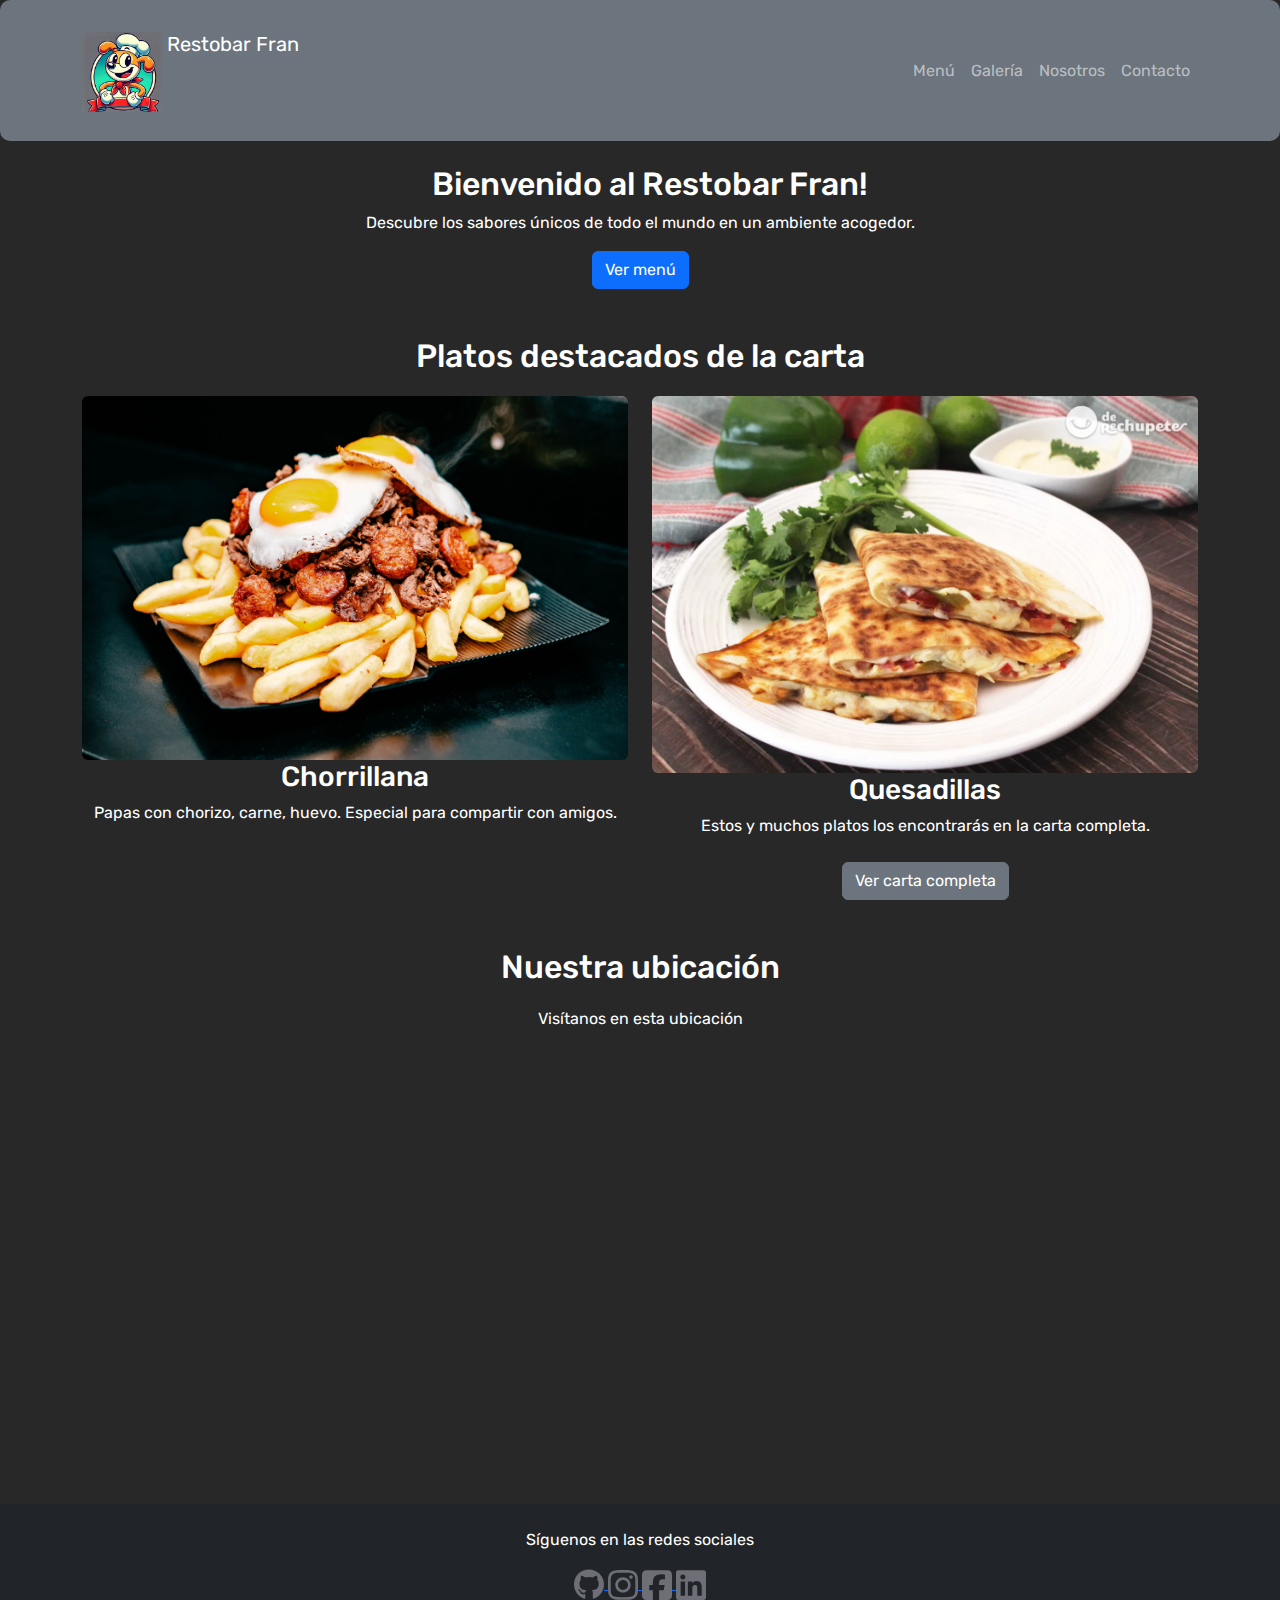
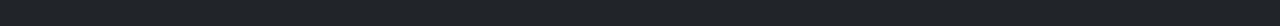
<file: index.html>
<!DOCTYPE html>
<html lang="es">
<head>
    <meta charset="UTF-8">
    <meta name="viewport" content="width=device-width, initial-scale=1.0">
    <title>Restobar Fran</title>
    <link rel="shortcut icon" href="./assets/img/logo restaurant.webp" type="image/x-icon">
    <link href="https://cdn.jsdelivr.net/npm/bootstrap@5.3.0-alpha1/dist/css/bootstrap.min.css" rel="stylesheet">
    <link rel="stylesheet" href="./assets/css/style.css">
</head>
<body>
    <header class="bg-secondary text-white p-3 mb-4">
        <nav class="navbar navbar-expand-lg navbar-dark">
            <div class="container">
                <a class="navbar-brand" href="#">
                    <img src="./assets/img/logo restaurant.webp" alt="logo-perro" width="80px" class="d-inline-block align-text-top">
                    Restobar Fran
                </a>
                <button class="navbar-toggler" type="button" data-bs-toggle="collapse" data-bs-target="#navbarNav" aria-controls="navbarNav" aria-expanded="false" aria-label="Toggle navigation">
                    <span class="navbar-toggler-icon"></span>
                </button>
                <div class="collapse navbar-collapse" id="navbarNav">
                    <ul class="navbar-nav ms-auto">
                        <li class="nav-item"><a class="nav-link" href="./pages/menu.html">Menú</a></li>
                        <li class="nav-item"><a class="nav-link" href="./pages/galeria.html">Galería</a></li>
                        <li class="nav-item"><a class="nav-link" href="./pages/nosotros.html">Nosotros</a></li>
                        <li class="nav-item"><a class="nav-link" href="./pages/contacto.html">Contacto</a></li>
                    </ul>
                </div>
            </div>
        </nav>
    </header>

    <main class="container">
        <section class="text-center mb-5">
            <h1>Bienvenido al Restobar Fran!</h1>
            <p>Descubre los sabores únicos de todo el mundo en un ambiente acogedor.</p>
            <a href="./pages/menu.html" class="btn btn-primary">Ver menú</a>
        </section>

        <section class="mb-5">
            <h2 class="text-center">Platos destacados de la carta</h2>
            <div class="row">
                <div class="col-md-6 text-center">
                    <img src="./assets/img/foto-chorrillana.jpg" alt="chorrillana" class="img-fluid rounded">
                    <h3>Chorrillana</h3>
                    <p>Papas con chorizo, carne, huevo. Especial para compartir con amigos.</p>
                </div>
                <div class="col-md-6 text-center">
                    <img src="./assets/img/chorrillana.webp" alt="quesadillas" class="img-fluid rounded">
                    <h3>Quesadillas</h3>
                    <p>Estos y muchos platos los encontrarás en la carta completa.</p>
                    <a href="./pages/menu.html" class="btn btn-secondary mt-2">Ver carta completa</a>
                </div>
            </div>
        </section>

        <section class="text-center">
            <h2>Nuestra ubicación</h2>
            <p>Visítanos en esta ubicación</p>
            <iframe class="w-100" src="https://www.google.com/maps/embed?pb=!1m18!1m12!1m3!1d3330.215364141365!2d-70.60897622357761!3d-33.4176291458333!2m3!1f0!2f0!3f0!3m2!1i1024!2i768!4f13.1!3m3!1m2!1s0x9662cf69d4854951%3A0x9a87ef2fefaad0df!2sCenco%20Costanera!5e0!3m2!1ses!2scl!4v1728953702246!5m2!1ses!2scl" width="600" height="450" style="border:0;" allowfullscreen loading="lazy"></iframe>
        </section>
    </main>

    <footer class="bg-dark text-white text-center p-4">
        <p>Síguenos en las redes sociales</p>
        <div>
            <a href="https://github.com/ReportFuco" target="_blank">
                <img src="./assets/img/github-brands-final.svg" alt="GitHub" width="30px">
            </a>
            <a href="https://www.instagram.com/elfucko._/" target="_blank">
                <img src="./assets/img/instagram-brands-final.svg" alt="Instagram" width="30px">
            </a>
            <a href="https://Facebook.com" target="_blank">
                <img src="./assets/img/facebook-final.svg" alt="Facebook" width="30px">
            </a>
            <a href="http://www.linkedin.com/in/fcoarancibiag" target="_blank">
                <img src="./assets/img/linkedin-final.svg" alt="LinkedIn" width="30px">
            </a>
        </div>
    </footer>
</body>
</html>
</file>
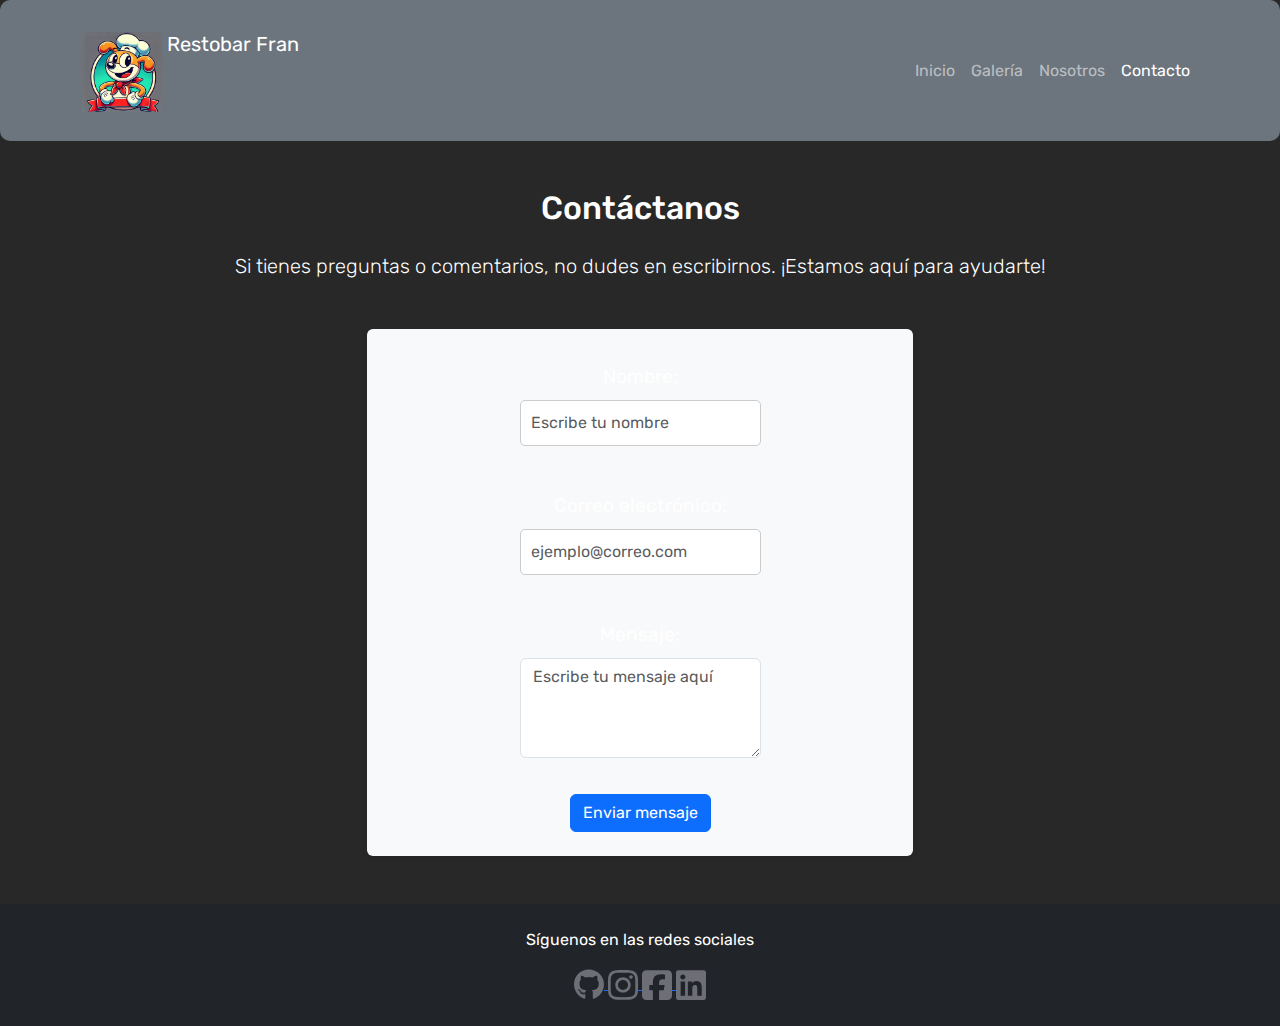
<file: pages/contacto.html>
<!DOCTYPE html>
<html lang="es">
<head>
    <meta charset="UTF-8">
    <meta name="viewport" content="width=device-width, initial-scale=1.0">
    <title>Restobar Fran - Contacto</title>
    <link href="https://cdn.jsdelivr.net/npm/bootstrap@5.3.0-alpha1/dist/css/bootstrap.min.css" rel="stylesheet">
    <link rel="shortcut icon" href="../assets/img/logo restaurant.webp" type="image/x-icon">
    <link rel="stylesheet" href="../assets/css/style.css">
</head>
<body>
    <header class="bg-secondary text-white p-3">
        <nav class="navbar navbar-expand-lg navbar-dark">
            <div class="container">
                <a class="navbar-brand" href="#">
                    <img src="../assets/img/logo restaurant.webp" alt="logo-perro" width="80px" class="d-inline-block align-text-top">
                    Restobar Fran
                </a>
                <button class="navbar-toggler" type="button" data-bs-toggle="collapse" data-bs-target="#navbarNav" aria-controls="navbarNav" aria-expanded="false" aria-label="Toggle navigation">
                    <span class="navbar-toggler-icon"></span>
                </button>
                <div class="collapse navbar-collapse" id="navbarNav">
                    <ul class="navbar-nav ms-auto">
                        <li class="nav-item"><a class="nav-link" href="../index.html">Inicio</a></li>
                        <li class="nav-item"><a class="nav-link" href="../pages/galeria.html">Galería</a></li>
                        <li class="nav-item"><a class="nav-link" href="../pages/nosotros.html">Nosotros</a></li>
                        <li class="nav-item"><a class="nav-link active" href="../pages/contacto.html">Contacto</a></li>
                    </ul>
                </div>
            </div>
        </nav>
    </header>

    <main class="container my-5">
        <section class="text-center mb-5">
            <h2 class="mb-4">Contáctanos</h2>
            <p class="lead">Si tienes preguntas o comentarios, no dudes en escribirnos. ¡Estamos aquí para ayudarte!</p>
        </section>
        <section class="row justify-content-center">
            <div class="col-md-8 col-lg-6">
                <form action="#" method="post" class="p-4 shadow-sm bg-light rounded">
                    <div class="mb-3">
                        <label for="nombre" class="form-label">Nombre:</label>
                        <input type="text" id="nombre" name="nombre" class="form-control" placeholder="Escribe tu nombre" required>
                    </div>
                    <div class="mb-3">
                        <label for="email" class="form-label">Correo electrónico:</label>
                        <input type="email" id="email" name="email" class="form-control" placeholder="ejemplo@correo.com" required>
                    </div>
                    <div class="mb-3">
                        <label for="mensaje" class="form-label">Mensaje:</label>
                        <textarea id="mensaje" name="mensaje" class="form-control" rows="4" placeholder="Escribe tu mensaje aquí" required></textarea>
                    </div>
                    <div class="text-center">
                        <button type="submit" class="btn btn-primary">Enviar mensaje</button>
                    </div>
                </form>
            </div>
        </section>
    </main>

    <footer class="bg-dark text-white text-center p-4">
        <p>Síguenos en las redes sociales</p>
        <div>
            <a href="https://github.com/ReportFuco" target="_blank">
                <img src="../assets/img/github-brands-final.svg" alt="GitHub" width="30px">
            </a>
            <a href="https://www.instagram.com/elfucko._/" target="_blank">
                <img src="../assets/img/instagram-brands-final.svg" alt="Instagram" width="30px">
            </a>
            <a href="https://Facebook.com" target="_blank">
                <img src="../assets/img/facebook-final.svg" alt="Facebook" width="30px">
            </a>
            <a href="http://www.linkedin.com/in/fcoarancibiag" target="_blank">
                <img src="../assets/img/linkedin-final.svg" alt="LinkedIn" width="30px">
            </a>
        </div>
    </footer>

    <script src="https://cdn.jsdelivr.net/npm/bootstrap@5.3.0-alpha1/dist/js/bootstrap.bundle.min.js"></script>
</body>
</html>
</file>
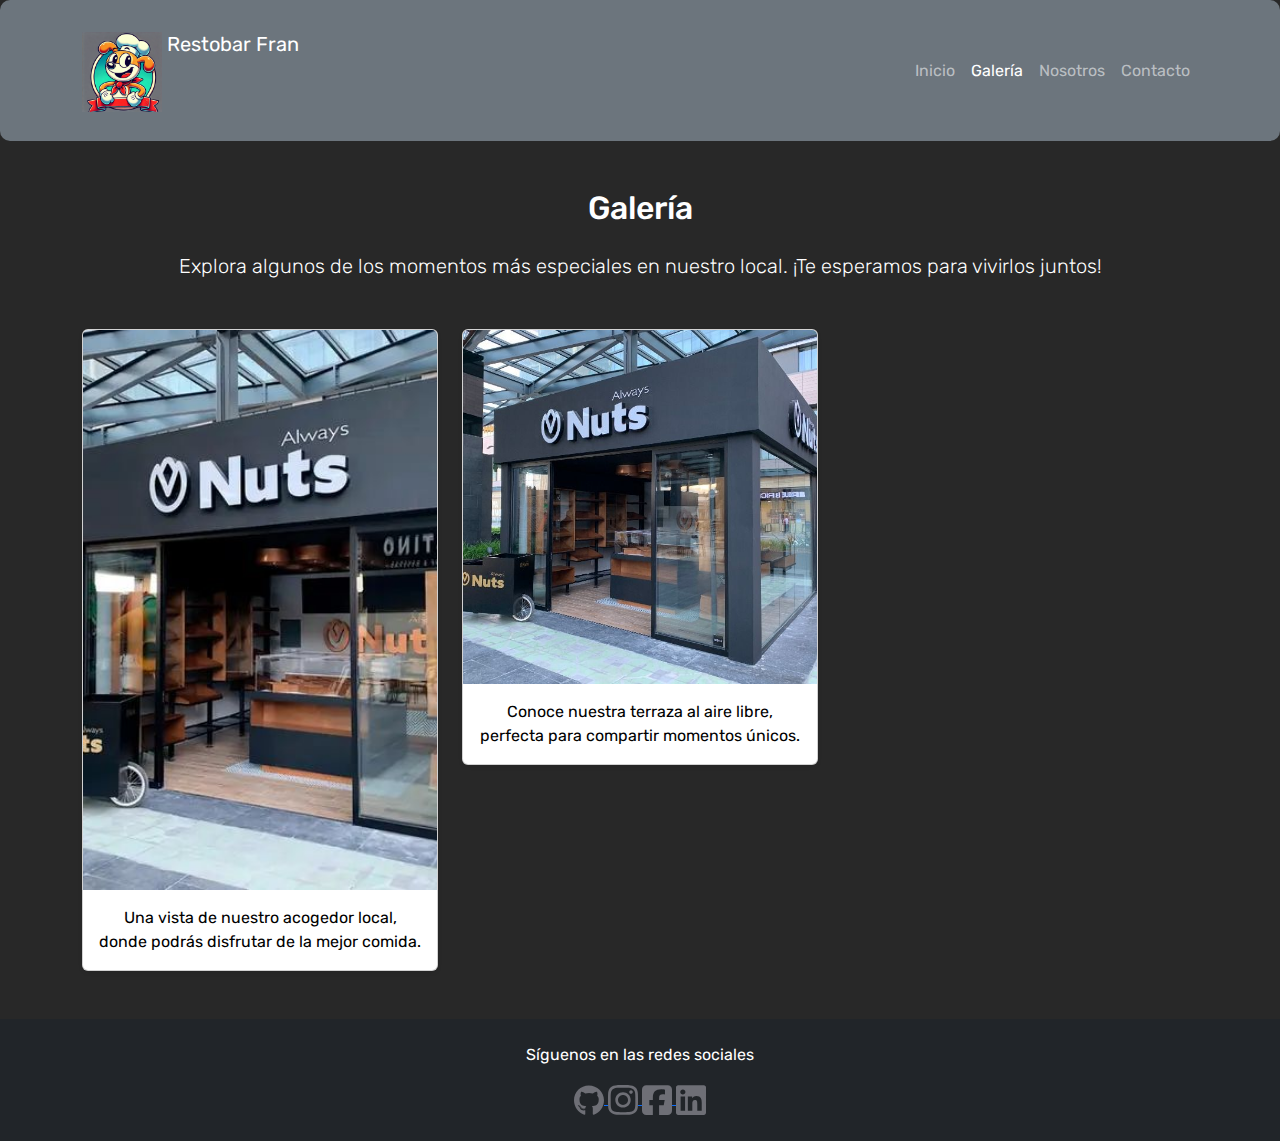
<file: pages/galeria.html>
<!DOCTYPE html>
<html lang="es">
<head>
    <meta charset="UTF-8">
    <meta name="viewport" content="width=device-width, initial-scale=1.0">
    <title>Restobar Fran - Galería</title>
    <link href="https://cdn.jsdelivr.net/npm/bootstrap@5.3.0-alpha1/dist/css/bootstrap.min.css" rel="stylesheet">
    <link rel="stylesheet" href="../assets/css/style.css">
    <link rel="shortcut icon" href="../assets/img/logo restaurant.webp" type="image/x-icon">
</head>
<body>

    <header class="bg-secondary text-white p-3">
        <nav class="navbar navbar-expand-lg navbar-dark">
            <div class="container">
                <a class="navbar-brand" href="#">
                    <img src="../assets/img/logo restaurant.webp" alt="logo-perro" width="80px" class="d-inline-block align-text-top">
                    Restobar Fran
                </a>
                <button class="navbar-toggler" type="button" data-bs-toggle="collapse" data-bs-target="#navbarNav" aria-controls="navbarNav" aria-expanded="false" aria-label="Toggle navigation">
                    <span class="navbar-toggler-icon"></span>
                </button>
                <div class="collapse navbar-collapse" id="navbarNav">
                    <ul class="navbar-nav ms-auto">
                        <li class="nav-item"><a class="nav-link" href="../index.html">Inicio</a></li>
                        <li class="nav-item"><a class="nav-link active" href="../pages/galeria.html">Galería</a></li>
                        <li class="nav-item"><a class="nav-link" href="../pages/nosotros.html">Nosotros</a></li>
                        <li class="nav-item"><a class="nav-link" href="../pages/contacto.html">Contacto</a></li>
                    </ul>
                </div>
            </div>
        </nav>
    </header>

    <main class="container my-5">
        <section class="text-center mb-5">
            <h2 class="mb-4">Galería</h2>
            <p class="lead">Explora algunos de los momentos más especiales en nuestro local. ¡Te esperamos para vivirlos juntos!</p>
        </section>
        <section class="row gy-4">
            <div class="col-md-6 col-lg-4">
                <div class="card shadow-sm">
                    <img src="../assets/img/foto-local.jpg" class="card-img-top" alt="Foto del local">
                    <div class="card-body">
                        <p class="card-text">Una vista de nuestro acogedor local, donde podrás disfrutar de la mejor comida.</p>
                    </div>
                </div>
            </div>
            <div class="col-md-6 col-lg-4">
                <div class="card shadow-sm">
                    <img src="../assets/img/foto-local-2.jpg" class="card-img-top" alt="Más fotos del local">
                    <div class="card-body">
                        <p class="card-text">Conoce nuestra terraza al aire libre, perfecta para compartir momentos únicos.</p>
                    </div>
                </div>
            </div>

        </section>
    </main>


    <footer class="bg-dark text-white text-center p-4">
        <p>Síguenos en las redes sociales</p>
        <div>
            <a href="https://github.com/ReportFuco" target="_blank">
                <img src="../assets/img/github-brands-final.svg" alt="GitHub" width="30px">
            </a>
            <a href="https://www.instagram.com/elfucko._/" target="_blank">
                <img src="../assets/img/instagram-brands-final.svg" alt="Instagram" width="30px">
            </a>
            <a href="http://Facebook.com" target="_blank">
                <img src="../assets/img/facebook-final.svg" alt="Facebook" width="30px">
            </a>
            <a href="http://www.linkedin.com/in/fcoarancibiag" target="_blank">
                <img src="../assets/img/linkedin-final.svg" alt="LinkedIn" width="30px">
            </a>
        </div>
    </footer>

    <script src="https://cdn.jsdelivr.net/npm/bootstrap@5.3.0-alpha1/dist/js/bootstrap.bundle.min.js"></script>
</body>
</html>
</file>
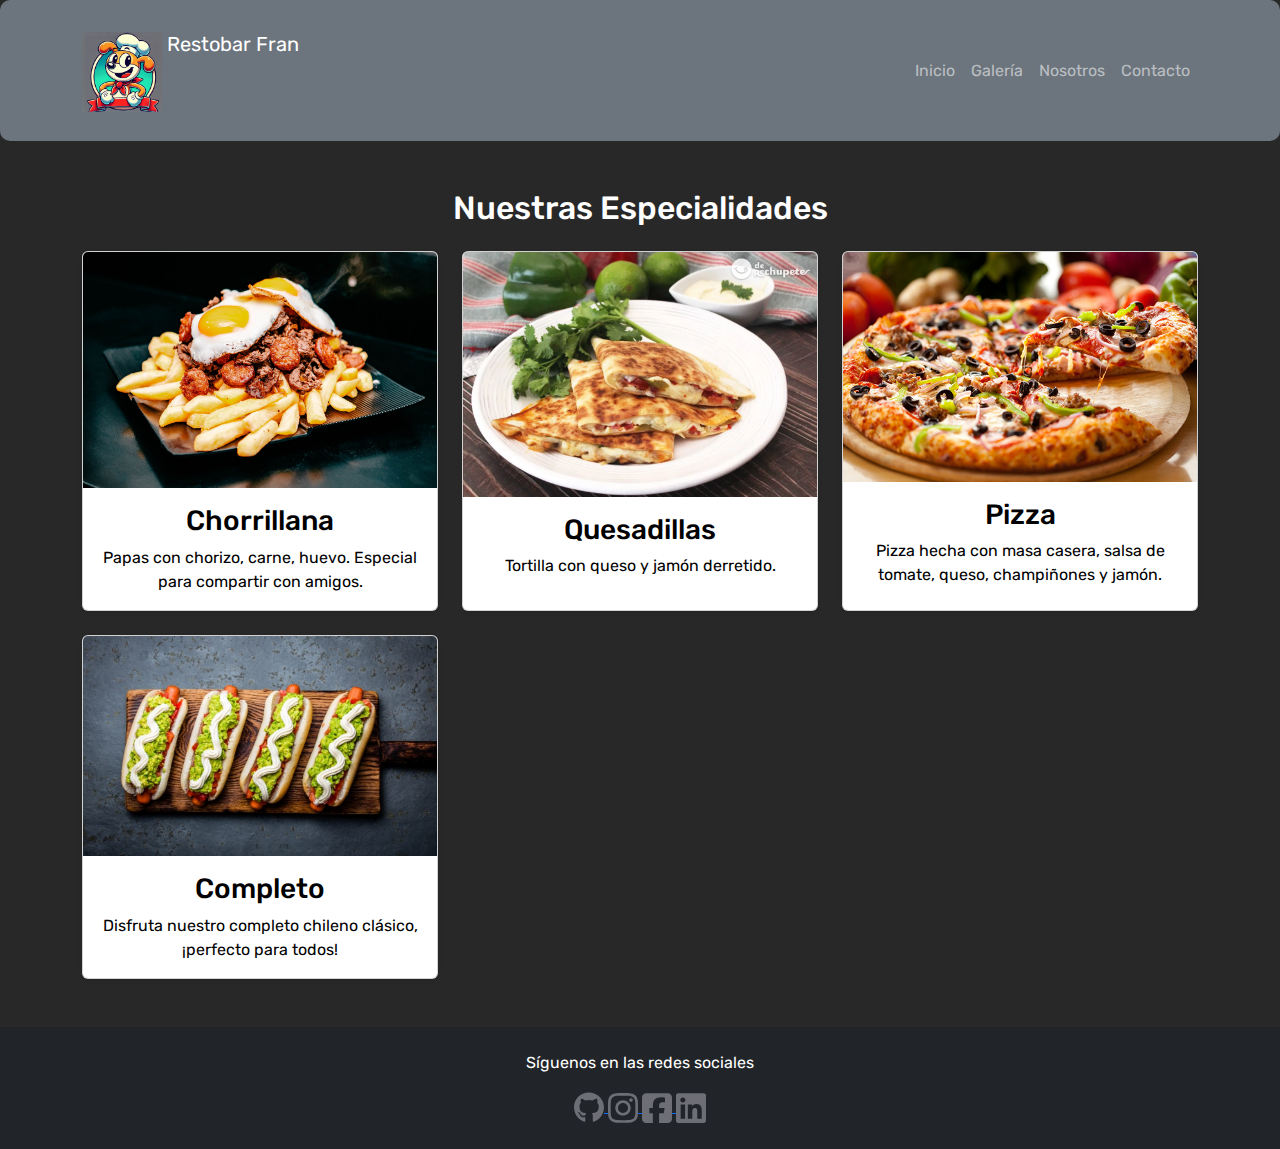
<file: pages/menu.html>
<!DOCTYPE html>
<html lang="es">
<head>
    <meta charset="UTF-8">
    <meta name="viewport" content="width=device-width, initial-scale=1.0">
    <title>Restobar Fran - Menú</title>
    <link href="https://cdn.jsdelivr.net/npm/bootstrap@5.3.0-alpha1/dist/css/bootstrap.min.css" rel="stylesheet">
    <link rel="stylesheet" href="../assets/css/style.css">
    <link rel="shortcut icon" href="../assets/img/logo restaurant.webp" type="image/x-icon">
</head>
<body>


    <header class="bg-secondary text-white p-3">
        <nav class="navbar navbar-expand-lg navbar-dark">
            <div class="container">
                <a class="navbar-brand" href="#">
                    <img src="../assets/img/logo restaurant.webp" alt="logo-perro" width="80px" class="d-inline-block align-text-top">
                    Restobar Fran
                </a>
                <button class="navbar-toggler" type="button" data-bs-toggle="collapse" data-bs-target="#navbarNav" aria-controls="navbarNav" aria-expanded="false" aria-label="Toggle navigation">
                    <span class="navbar-toggler-icon"></span>
                </button>
                <div class="collapse navbar-collapse" id="navbarNav">
                    <ul class="navbar-nav ms-auto">
                        <li class="nav-item"><a class="nav-link" href="../index.html">Inicio</a></li>
                        <li class="nav-item"><a class="nav-link" href="../pages/galeria.html">Galería</a></li>
                        <li class="nav-item"><a class="nav-link" href="../pages/nosotros.html">Nosotros</a></li>
                        <li class="nav-item"><a class="nav-link" href="../pages/contacto.html">Contacto</a></li>
                    </ul>
                </div>
            </div>
        </nav>
    </header>


    <main class="container my-5">
        <section>
            <h2 class="text-center mb-4">Nuestras Especialidades</h2>
            <div class="row gy-4">

                <div class="col-md-6 col-lg-4">
                    <div class="card h-100 shadow-sm">
                        <img src="../assets/img/foto-chorrillana.jpg" class="card-img-top" alt="Chorrillana">
                        <div class="card-body text-center">
                            <h3 class="card-title">Chorrillana</h3>
                            <p class="card-text">Papas con chorizo, carne, huevo. Especial para compartir con amigos.</p>
                        </div>
                    </div>
                </div>

                <div class="col-md-6 col-lg-4">
                    <div class="card h-100 shadow-sm">
                        <img src="../assets/img/chorrillana.webp" class="card-img-top" alt="Quesadillas">
                        <div class="card-body text-center">
                            <h3 class="card-title">Quesadillas</h3>
                            <p class="card-text">Tortilla con queso y jamón derretido.</p>
                        </div>
                    </div>
                </div>

                <div class="col-md-6 col-lg-4">
                    <div class="card h-100 shadow-sm">
                        <img src="../assets/img/pizza.jpg" class="card-img-top" alt="Pizza">
                        <div class="card-body text-center">
                            <h3 class="card-title">Pizza</h3>
                            <p class="card-text">Pizza hecha con masa casera, salsa de tomate, queso, champiñones y jamón.</p>
                        </div>
                    </div>
                </div>

                <div class="col-md-6 col-lg-4">
                    <div class="card h-100 shadow-sm">
                        <img src="../assets/img/completo.jpeg" class="card-img-top" alt="Completo">
                        <div class="card-body text-center">
                            <h3 class="card-title">Completo</h3>
                            <p class="card-text">Disfruta nuestro completo chileno clásico, ¡perfecto para todos!</p>
                        </div>
                    </div>
                </div>
            </div>
        </section>
    </main>


    <footer class="bg-dark text-white text-center p-4">
        <p>Síguenos en las redes sociales</p>
        <div>
            <a href="https://github.com/ReportFuco" target="_blank">
                <img src="../assets/img/github-brands-final.svg" alt="GitHub" width="30px">
            </a>
            <a href="https://www.instagram.com/elfucko._/" target="_blank">
                <img src="../assets/img/instagram-brands-final.svg" alt="Instagram" width="30px">
            </a>
            <a href="https://Facebook.com" target="_blank">
                <img src="../assets/img/facebook-final.svg" alt="Facebook" width="30px">
            </a>
            <a href="http://www.linkedin.com/in/fcoarancibiag" target="_blank">
                <img src="../assets/img/linkedin-final.svg" alt="LinkedIn" width="30px">
            </a>
        </div>
    </footer>

    <script src="https://cdn.jsdelivr.net/npm/bootstrap@5.3.0-alpha1/dist/js/bootstrap.bundle.min.js"></script>
</body>
</html>
</file>
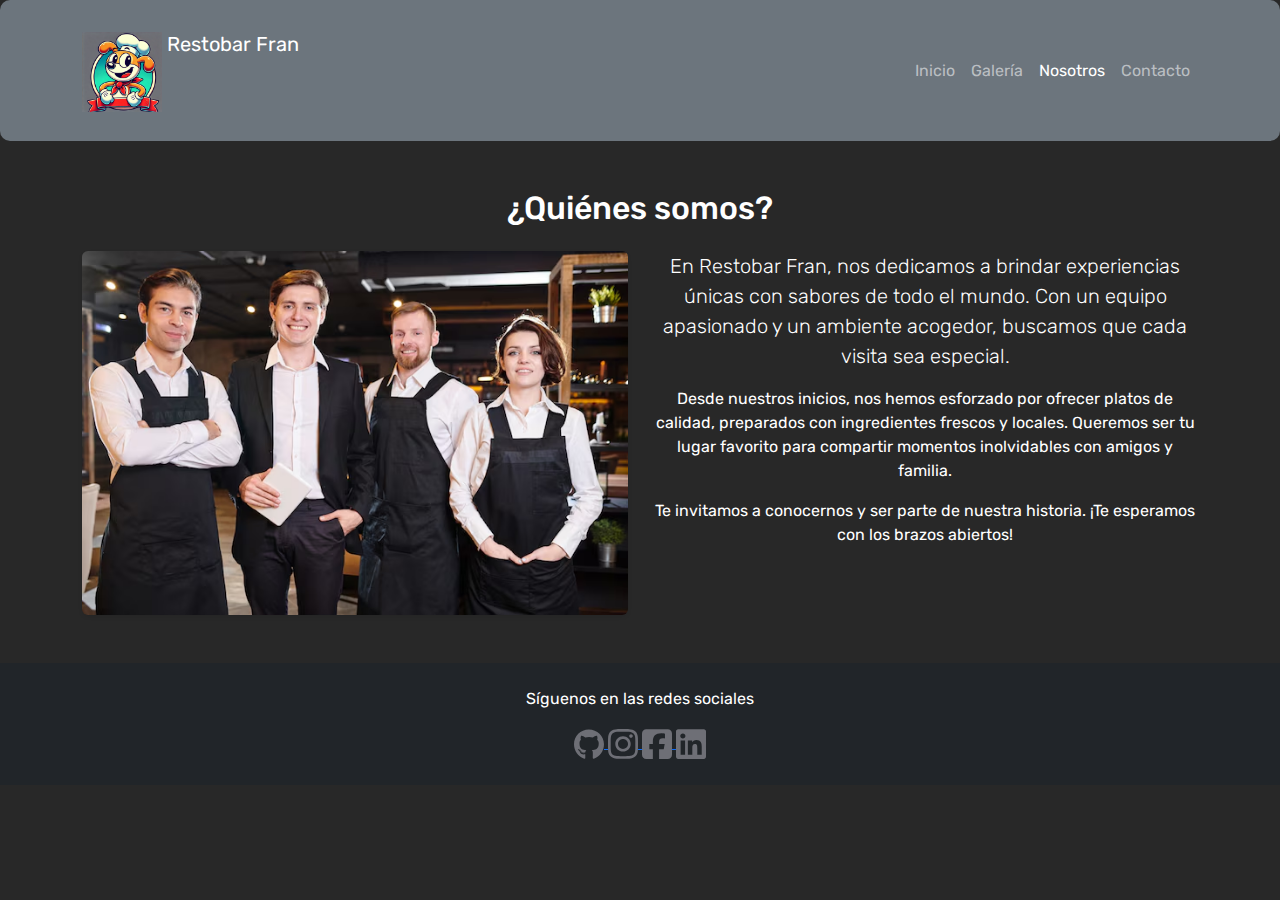
<file: pages/nosotros.html>
<!DOCTYPE html>
<html lang="es">
<head>
    <meta charset="UTF-8">
    <meta name="viewport" content="width=device-width, initial-scale=1.0">
    <title>Restobar Fran - Nosotros</title>
    <link href="https://cdn.jsdelivr.net/npm/bootstrap@5.3.0-alpha1/dist/css/bootstrap.min.css" rel="stylesheet">
    <link rel="shortcut icon" href="../assets/img/logo restaurant.webp" type="image/x-icon">
    <link rel="stylesheet" href="../assets/css/style.css">
</head>
<body>

    <header class="bg-secondary text-white p-3">
        <nav class="navbar navbar-expand-lg navbar-dark">
            <div class="container">
                <a class="navbar-brand" href="#">
                    <img src="../assets/img/logo restaurant.webp" alt="logo-perro" width="80px" class="d-inline-block align-text-top">
                    Restobar Fran
                </a>
                <button class="navbar-toggler" type="button" data-bs-toggle="collapse" data-bs-target="#navbarNav" aria-controls="navbarNav" aria-expanded="false" aria-label="Toggle navigation">
                    <span class="navbar-toggler-icon"></span>
                </button>
                <div class="collapse navbar-collapse" id="navbarNav">
                    <ul class="navbar-nav ms-auto">
                        <li class="nav-item"><a class="nav-link" href="../index.html">Inicio</a></li>
                        <li class="nav-item"><a class="nav-link" href="../pages/galeria.html">Galería</a></li>
                        <li class="nav-item"><a class="nav-link active" href="../pages/nosotros.html">Nosotros</a></li>
                        <li class="nav-item"><a class="nav-link" href="../pages/contacto.html">Contacto</a></li>
                    </ul>
                </div>
            </div>
        </nav>
    </header>


    <main class="container my-5">
        <section>
            <h2 class="text-center mb-4">¿Quiénes somos?</h2>
            <div class="row">
                <div class="col-md-6">
                    <img src="../assets/img/equipo.avif" alt="Equipo Restobar Fran" class="img-fluid rounded shadow-sm">
                </div>
                <div class="col-md-6">
                    <p class="lead">
                        En Restobar Fran, nos dedicamos a brindar experiencias únicas con sabores de todo el mundo. Con un equipo apasionado y un ambiente acogedor, buscamos que cada visita sea especial.
                    </p>
                    <p>
                        Desde nuestros inicios, nos hemos esforzado por ofrecer platos de calidad, preparados con ingredientes frescos y locales. Queremos ser tu lugar favorito para compartir momentos inolvidables con amigos y familia.
                    </p>
                    <p>
                        Te invitamos a conocernos y ser parte de nuestra historia. ¡Te esperamos con los brazos abiertos!
                    </p>
                </div>
            </div>
        </section>
    </main>

    <footer class="bg-dark text-white text-center p-4">
        <p>Síguenos en las redes sociales</p>
        <div>
            <a href="https://github.com/ReportFuco" target="_blank">
                <img src="../assets/img/github-brands-final.svg" alt="GitHub" width="30px">
            </a>
            <a href="https://www.instagram.com/elfucko._/" target="_blank">
                <img src="../assets/img/instagram-brands-final.svg" alt="Instagram" width="30px">
            </a>
            <a href="https://Facebook.com" target="_blank">
                <img src="../assets/img/facebook-final.svg" alt="Facebook" width="30px">
            </a>
            <a href="http://www.linkedin.com/in/fcoarancibiag" target="_blank">
                <img src="../assets/img/linkedin-final.svg" alt="LinkedIn" width="30px">
            </a>
        </div>
    </footer>

    <script src="https://cdn.jsdelivr.net/npm/bootstrap@5.3.0-alpha1/dist/js/bootstrap.bundle.min.js"></script>
</body>
</html>
</file>
<file: assets/css/style.css>
@import url('https://fonts.googleapis.com/css2?family=Rubik:ital,wght@0,300..900;1,300..900&display=swap');




body {
    background-color: rgb(40, 40, 40);
    font-family: "Rubik", sans-serif;
    color: white;
}

header {
    background-color: rgb(110, 111, 118);
    padding: 20px;
    border: none;
    border-radius: 10px;
}

header h1 {
    font-size: 55px;
}

main section {
    text-align: center;
}

nav {
    display: flex;
    align-items: center;
    justify-content: space-between;
}

.logo img {
    width: 100px;
}

h1 {
    font-size: 2em;
    color: white;
    margin-left: 20px;
}

.nav-links {
    list-style: none; 
    display: flex;
    gap: 20px; 
}

.nav-links li {
    margin: 0;
}

.nav-links a {
    text-decoration: none;
    color: white;
    font-size: 1.2em;
}

.nav-links a:hover {
    text-decoration: underline;
}

.redes-sociales{
    background-color: #111111;
    text-align: center;
}


form {
    display: flex;
    flex-direction: column;
    align-items: center;
    justify-content: center;
    max-width: 600px;
    margin: 0 auto; 
    padding: 20px;
    background-color: #333;
}

form label {
    color: white;
    margin: 10px 0 5px 0;
    font-size: 1.2em;
}

form input[type="text"],
form input[type="email"],
form textarea {
    width: 100%;
    padding: 10px;
    margin-bottom: 20px;
    border: 1px solid #ccc;
    border-radius: 5px;
    font-size: 1em;
}

form textarea {
    height: 100px;
}

form input[type="submit"] {
    background-color: #ff6347;
    color: white;
    border: none;
    padding: 10px 20px;
    font-size: 1.1em;
    cursor: pointer;
    border-radius: 5px;
    transition: background-color 0.3s ease;
}

form input[type="submit"]:hover {
    background-color: #e5533d;
}


section.formulario-contacto {
    padding: 40px 20px;
}

h2 {
    color: white;
    text-align: center;
    margin-bottom: 20px;
    font-size: 2em;
}

.galeria {
    text-align: center;
}

div .menu {
    text-align: center;
}

.menu {
    text-align: center;
}

.card-text {
    color: black;
}

.card-title {
    color: black;
}
</file>
